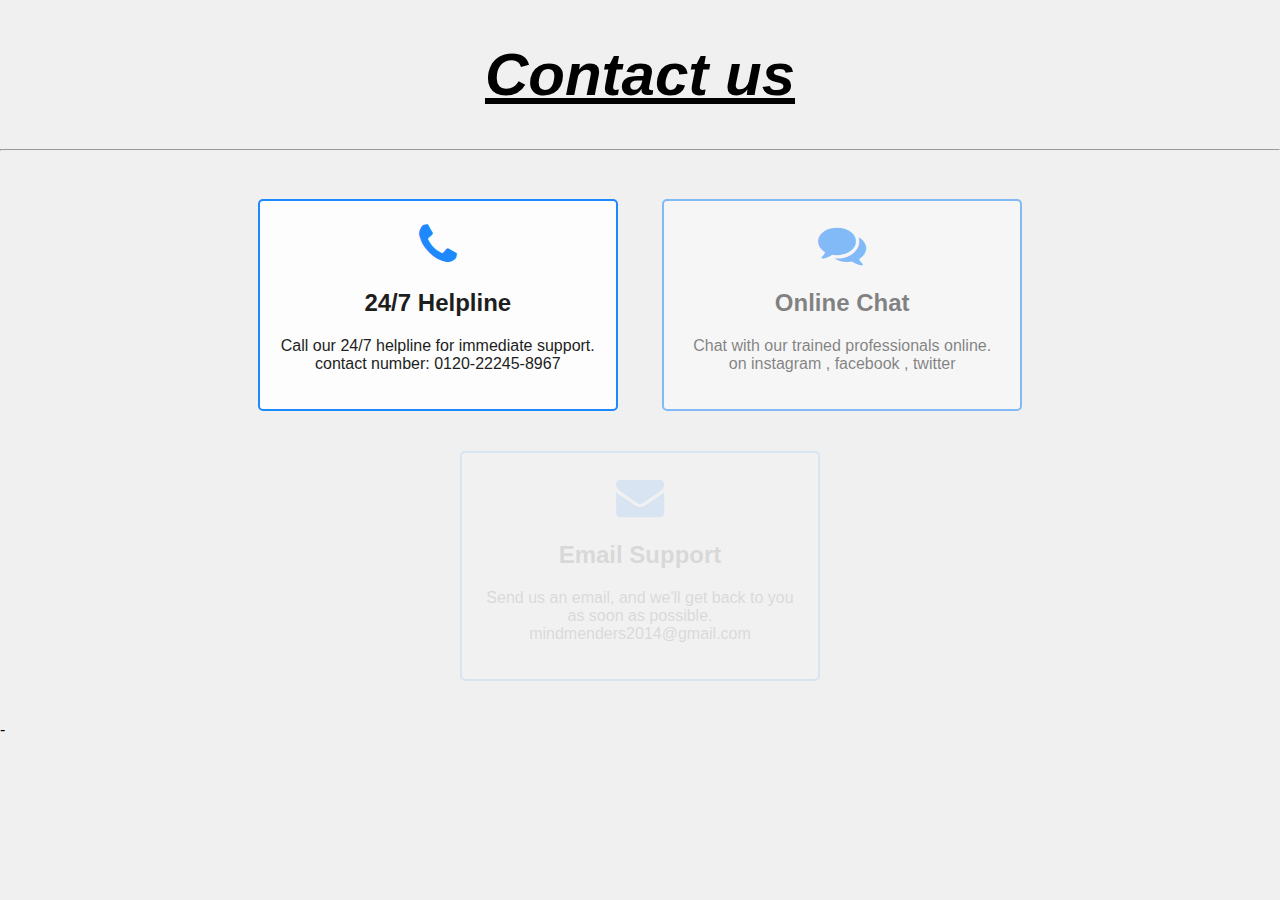
<file: contact.html>
<!DOCTYPE html>
<html lang="en">
<head>
    <meta charset="UTF-8">
    <meta name="viewport" content="width=device-width, initial-scale=1.0">
    <title>Get Help for Mental Health</title>
    <link rel="stylesheet" href="https://cdnjs.cloudflare.com/ajax/libs/font-awesome/4.7.0/css/font-awesome.min.css">
    <style>
h1
        {
      
            text-align: center;
    text-decoration:  underline;
font-size: 2rem;
        }
         body {
            font-family: Arial, sans-serif;
            background-color: #f0f0f0;
            margin: 0;
            padding: 0;
        }

        .container {
            max-width: 1200px;
            margin: 0 auto;
            padding: 20px;
            text-align: center;
        }

        .box {
            background-color: #fff;
            border: 2px solid #007BFF;
            border-radius: 5px;
            padding: 20px;
            margin: 20px;
            display: inline-block;
            width: calc(33.33% - 40px); /* Three boxes in a row with margins */
            box-sizing: border-box;
            vertical-align: top;
            position: relative;
        }

        .box-icon {
            font-size: 48px;
            color: #007BFF;
        }

        .box-title {
            font-size: 24px;
            margin-top: 20px;
        }

        .box-description {
            font-size: 16px;
            margin-top: 10px;
        }

    </style> 
</head>
<body>
    <header>
        <h1 style="font-size: 60px;">
         <i>   Contact us </i> 
        </h1>
        <hr>
    </header>
    <div class="container">
        <div class="box">
            <i class="fa fa-phone box-icon"></i>
            <h2 class="box-title">24/7 Helpline</h2>
            <p class="box-description">Call our 24/7 helpline for immediate support.  contact number: 0120-22245-8967</p>
            
        </div>

        <div class="box">
            <i class="fa fa-comments box-icon"></i>
            <h2 class="box-title">Online Chat</h2>
            <p class="box-description">Chat with our trained professionals online.  on instagram , facebook , twitter </p>
        </div>

        <div class="box">
            <i class="fa fa-envelope box-icon"></i>
            <h2 class="box-title">Email Support</h2>
            <p class="box-description">Send us an email, and we'll get back to you as soon as possible. <br> mindmenders2014@gmail.com</p>
        </div>
    </div>


    <script src="https://cdnjs.cloudflare.com/ajax/libs/gsap/3.9.1/gsap.min.js"></script>

    <script>
      
        gsap.from(".box", {
            duration: 1,
            opacity: 0,
            stagger: 0.2, 
            ease: "power2.inOut"
        });
    </script> -
</body>
</html>
</file>
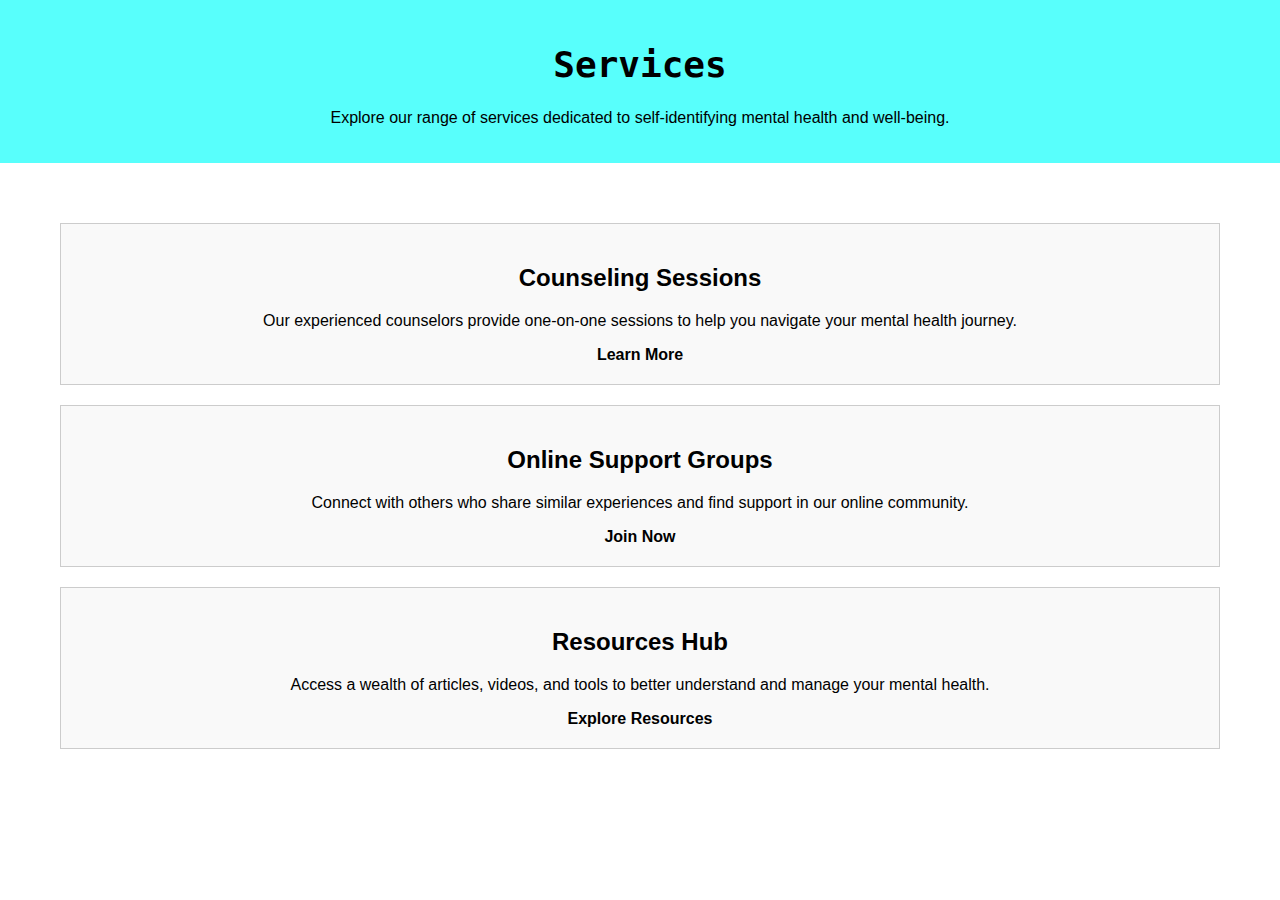
<file: services.html>
<!DOCTYPE html>
<html lang="en">
<head>
    <meta charset="UTF-8">
    <meta name="viewport" content="width=device-width, initial-scale=1.0">
    <title>Services</title>
    <style>
        /* Reset some default styles */
        body {
            margin: 0;
            padding: 0;
            font-family: 'Arial', sans-serif;
        }

        /* Header styles */
        header {
            background-color: #58fffc;
            color: #000000;
            padding: 20px;
            text-align: center;
            font-family:  monospace;
        }

        /* Services section styles */
        .services {
            padding: 40px;
        }

        /* Service box styles */
        .service {
            border: 1px solid #ccc;
            padding: 20px;
            margin: 20px;
            background-color: #f9f9f9;
            transition: transform 0.2s, box-shadow 0.2s;
            text-align: center;
        }

        .service:hover {
            transform: scale(1.05);
            box-shadow: 0 4px 8px rgba(0, 0, 0, 0.2);
        }

        /* Link styles */
        .service a {
            text-decoration: none;
            color: #000000;
            font-weight: bold;
        }

        /* Additional styles for headings and animations */
        h1 {
            font-size: 36px;
            transition: color 0.2s;
            cursor: pointer;
        }

     
        h2 {
            font-size: 24px;
        }

        h3 {
            font-size: 18px;
        }

        /* Custom font family */
    h2, h3, p {
            font-family: 'Roboto', sans-serif;
        }

        .service a:hover
        {
            color: #e00c0c;
        }
    </style>
</head>
<body>
    <header>
        <h1>Services</h1>
        <p>Explore our range of services dedicated to self-identifying mental health and well-being.</p>
    </header>

    <section class="services">
        <div class="service">
            <h2>Counseling Sessions</h2>
            <p>Our experienced counselors provide one-on-one sessions to help you navigate your mental health journey.</p>
            <a href="https://www.vandrevalafoundation.com/free-counseling" target="_blank">Learn More</a>
        </div>

        <div class="service">
            <h2>Online Support Groups</h2>
            <p>Connect with others who share similar experiences and find support in our online community.</p>
            <a href="https://themindclan.com/sharing_spaces/" target="_blank">Join Now</a>
        </div>

        <div class="service">
            <h2>Resources Hub</h2>
            <p>Access a wealth of articles, videos, and tools to better understand and manage your mental health.</p>
            <a href="https://dmh.lacounty.gov/resources/">Explore Resources</a>
        </div>

        <!-- Add more service boxes as needed -->

    </section>
</body>
</html>
</file>
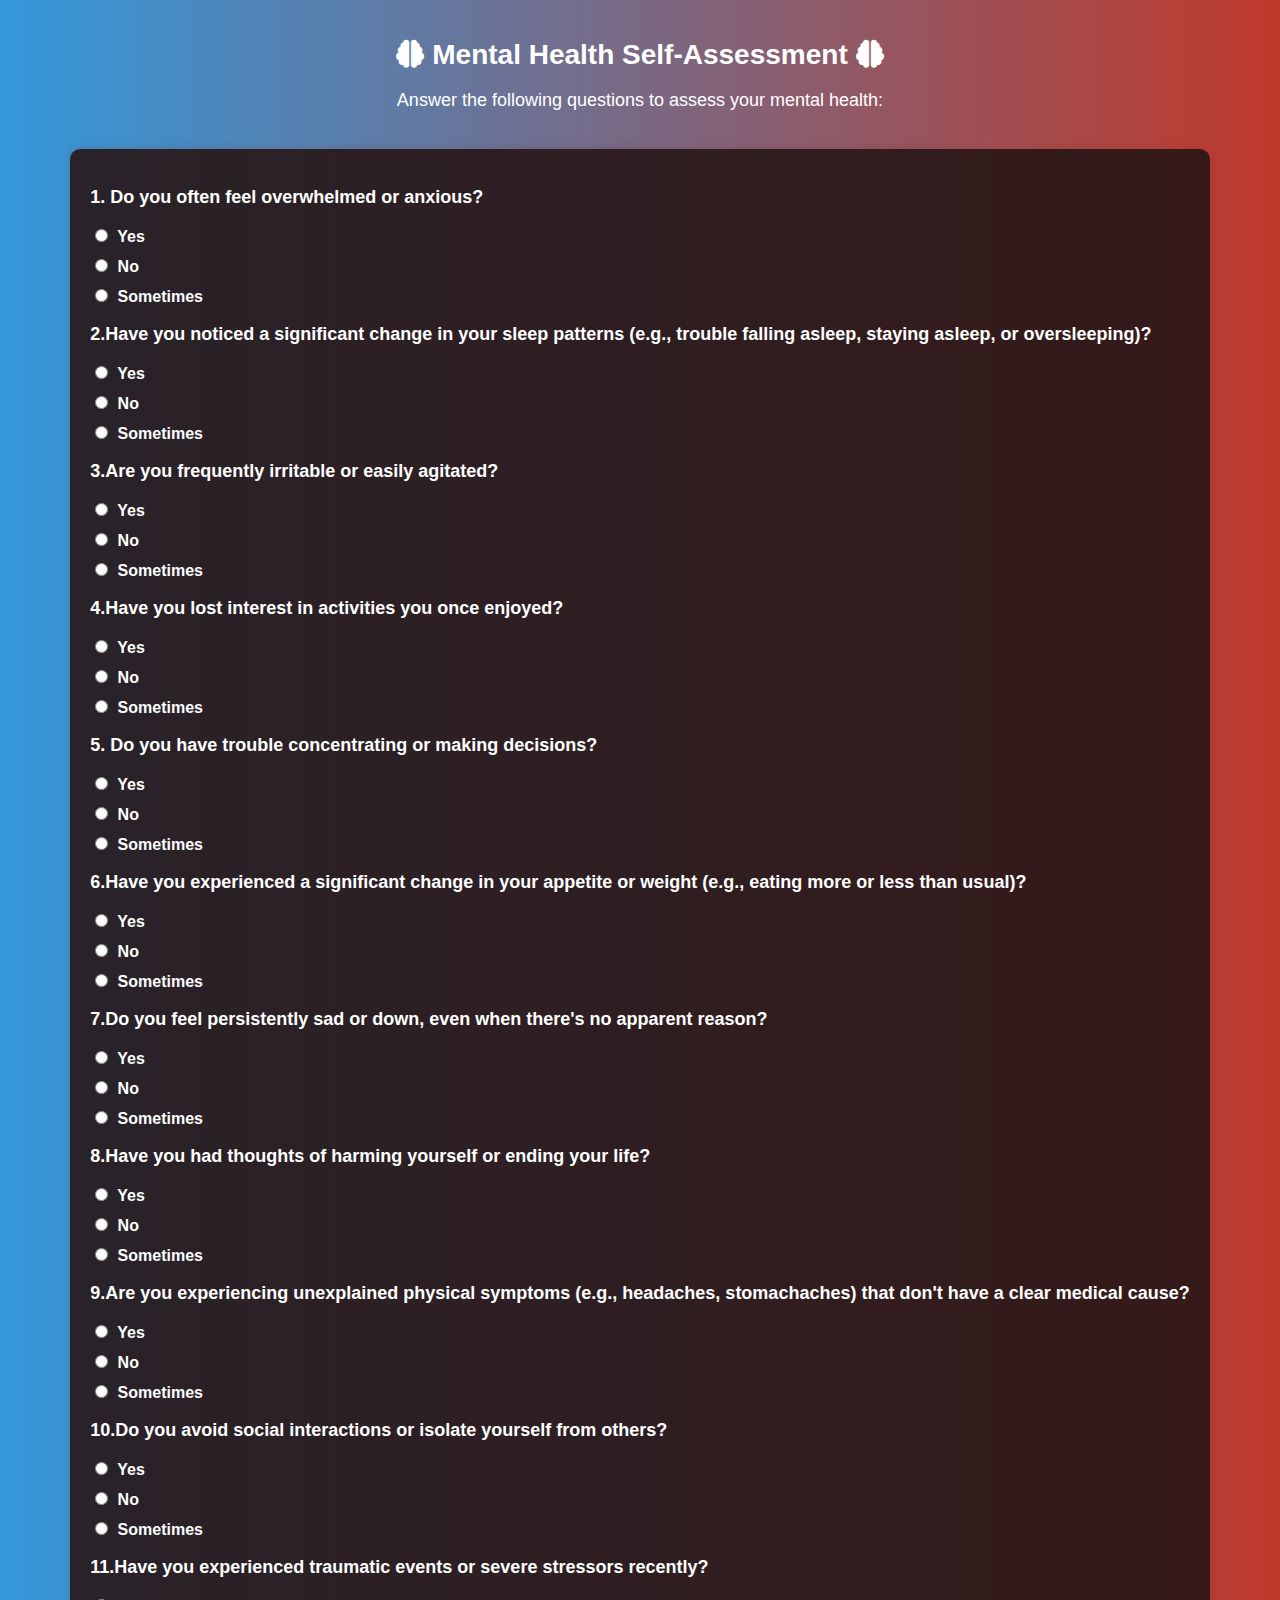
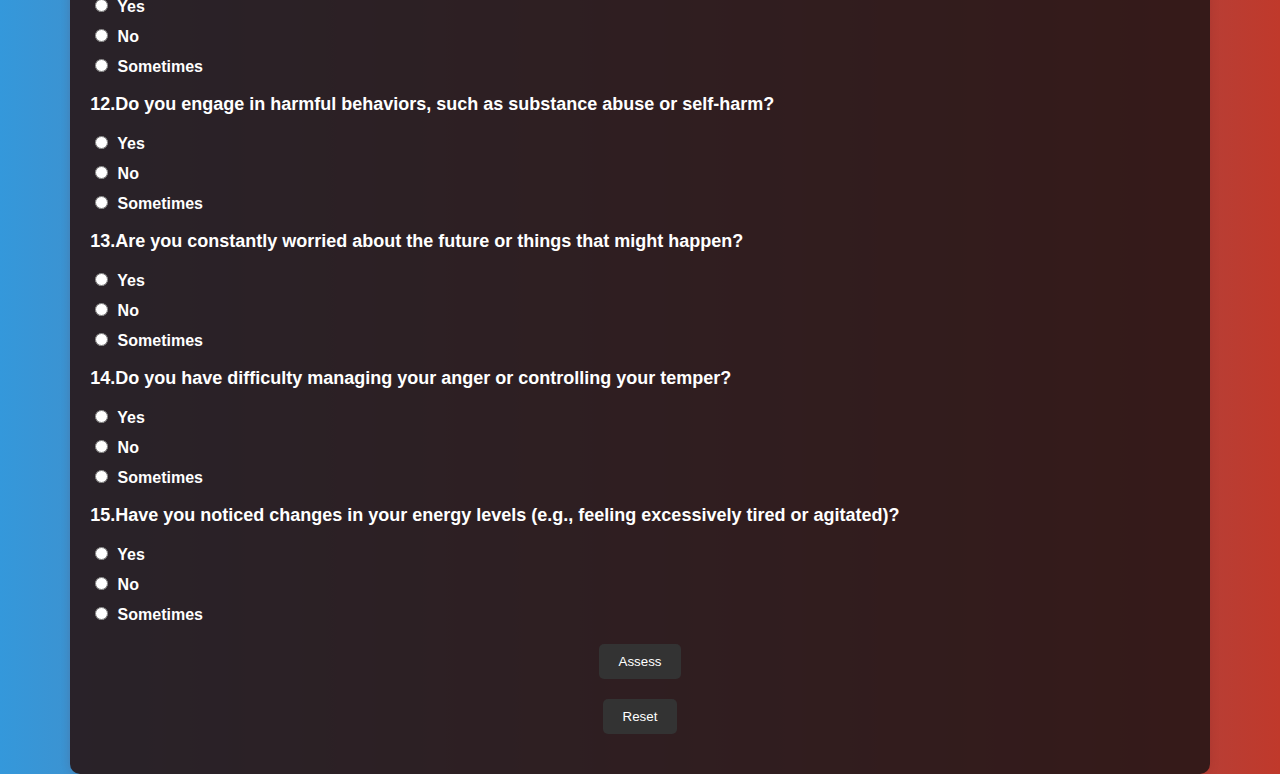
<file: test.html>
<!DOCTYPE html>
<html lang="en">
<head>
    <meta charset="UTF-8">
    <meta name="viewport" content="width=device-width, initial-scale=1.0">
    <title>Mental Health Assessment</title>
    <link rel="stylesheet" href="https://cdnjs.cloudflare.com/ajax/libs/font-awesome/6.0.0-beta3/css/all.min.css">
    <style>
        body {
            font-family: Arial, sans-serif;
            background: linear-gradient(to right, #3498db, #c0392b);
            color: #fff;
            margin: 0;
            padding: 0;
            display: flex;
            flex-direction: column;
            align-items: center;
            min-height: 100vh;
        }
*{
    scroll-behavior: smooth;
}
        header {
            text-align: center;
            margin-top: 20px;
            color: #fff;
        }

        h1 {
            font-size: 28px;
        }

        p {
            font-size: 18px;
        }

        form {
            max-width: 90%;
            padding: 20px;
            background-color: rgba(39, 22, 22, 0.9);
            border-radius: 10px;
            box-shadow: 0px 0px 10px rgba(110, 29, 29, 0.185);
            margin-top: 20px;
        }

        label {
            display: block;
            margin-bottom: 10px;
            font-weight: bold;
        }

        input[type="radio"] {
            margin-right: 5px;
        }

        button {
            display: block;
            margin: 20px auto;
            padding: 10px 20px;
            background-color: #333;
            color: #fff;
            border: none;
            border-radius: 5px;
            cursor: pointer;
            transition: background-color 0.3s ease;
        }

        button:hover {
            background-color: #555;
        }

        #assessmentResult {
            text-align: center;
            font-weight: bold;
            margin-top: 20px;
            padding: 20px;
            background-color: rgba(255, 255, 255, 0.9);
            border-radius: 10px;
            color: #333;
            font-size: 18px;
            display: none;
        }


input[type="radio"]:hover
{
    cursor: pointer;
}
    </style>
    <script src="https://cdnjs.cloudflare.com/ajax/libs/gsap/3.9.1/gsap.min.js"></script>
    <script>
        gsap.to("body", { duration: 2, opacity: 1 });
        gsap.to("form", { duration: 2, opacity: 1 });
        gsap.to("#assessmentResult", { duration: 2, opacity: 1 });

        function assessMentalHealth() {
            const numQuestions = 17;
            let totalScore = 0;

            // Calculate the total score
            for (let i = 1; i <= numQuestions; i++) {
                const questionName = `question${i}`;
                const value = document.querySelector(`input[name="${questionName}"]:checked`);

                if (value && value.value === "1") {
                    // Increase the score if the answer is "Yes"
                    totalScore++;
                }
            }

            // Determine mental health status based on the score (you can define your own criteria)
            let status = '';
            if (totalScore <= 5) {
                status = 'You appear to be in good mental health.';
            } else if (totalScore <= 10) {
                status = 'You may be experiencing some stress or mild mental health challenges.';
            } else {
                status = 'You may be experiencing significant mental health challenges. Please seek professional help.';
            }

            // Display the result
            document.getElementById('assessmentResult').textContent = status;
            document.getElementById('assessmentResult').style.display = 'block';
        }
    </script>
    
</head>
<body>
    <header>

        <h1><i class="fas fa-brain"></i> Mental Health Self-Assessment <i class="fas fa-brain"></i></h1>
        <p>Answer the following questions to assess your mental health:</p>
      
    </header>
    <form>
        <p style="font-size: 18px; font-weight: bold;">1. Do you often feel overwhelmed or anxious?</p>
        <label><input type="radio" name="question1" value="1" required> Yes</label>
        <label><input type="radio" name="question1" value="0" required> No</label>
        <label><input type="radio" name="question1" value="1" required> Sometimes</label>


        

        <p style="font-size: 18px; font-weight: bold;">2.Have you noticed a significant change in your sleep patterns (e.g., trouble falling asleep, staying asleep, or oversleeping)?</p>
        <label><input type="radio" name="question2" value="1" required> Yes</label>
        <label><input type="radio" name="question2" value="0" required> No</label>
        <label><input type="radio" name="question2" value="1" required> Sometimes</label>
        
        <p style="font-size: 18px; font-weight: bold;">3.Are you frequently irritable or easily agitated?</p>
        <label><input type="radio" name="question3" value="1" required> Yes</label>
        <label><input type="radio" name="question3" value="0" required> No</label>
        <label><input type="radio" name="question3" value="1" required> Sometimes</label>
        
        <p style="font-size: 18px; font-weight: bold;">4.Have you lost interest in activities you once enjoyed?</p>
        <label><input type="radio" name="question4" value="1" required> Yes</label>
        <label><input type="radio" name="question4" value="0" required> No</label>
        <label><input type="radio" name="question4" value="1" required> Sometimes</label>
        
        <p style="font-size: 18px; font-weight: bold;">5. Do you have trouble concentrating or making decisions?</p>
        <label><input type="radio" name="question5" value="1" required> Yes</label>
        <label><input type="radio" name="question5" value="0" required> No</label>
        <label><input type="radio" name="question5" value="1" required> Sometimes</label>
        
        <p style="font-size: 18px; font-weight: bold;">6.Have you experienced a significant change in your appetite or weight (e.g., eating more or less than usual)?</p>
        <label><input type="radio" name="question6" value="1" required> Yes</label>
        <label><input type="radio" name="question6" value="0" required> No</label>
        <label><input type="radio" name="question6" value="1" required> Sometimes</label>
        
        <p style="font-size: 18px; font-weight: bold;">7.Do you feel persistently sad or down, even when there's no apparent reason?</p>
        <label><input type="radio" name="question7" value="1" required> Yes</label>
        <label><input type="radio" name="question7" value="0" required> No</label> 
        <label><input type="radio" name="question7" value="1" required> Sometimes</label>
        
        <p style="font-size: 18px; font-weight: bold;">8.Have you had thoughts of harming yourself or ending your life?</p>
        <label><input type="radio" name="question8" value="1" required> Yes</label>
        <label><input type="radio" name="question8" value="0" required> No</label>
        <label><input type="radio" name="question8" value="1" required> Sometimes</label>
        
        <p style="font-size: 18px; font-weight: bold;">9.Are you experiencing unexplained physical symptoms (e.g., headaches, stomachaches) that don't have a clear medical cause?</p>
        <label><input type="radio" name="question9" value="1" required> Yes</label>
        <label><input type="radio" name="question9" value="0" required> No</label>
        <label><input type="radio" name="question9" value="1" required> Sometimes</label>
        
        <p style="font-size: 18px; font-weight: bold;">10.Do you avoid social interactions or isolate yourself from others?</p>
        <label><input type="radio" name="question10" value="1" required> Yes</label>
        <label><input type="radio" name="question10" value="0" required> No</label>
        <label><input type="radio" name="question10" value="1" required> Sometimes</label>
        
        <p style="font-size: 18px; font-weight: bold;">11.Have you experienced traumatic events or severe stressors recently?</p>
        <label><input type="radio" name="question11" value="1" required> Yes</label>
        <label><input type="radio" name="question11" value="0" required> No</label>
        <label><input type="radio" name="question11" value="1" required> Sometimes</label>
        
        <p style="font-size: 18px; font-weight: bold;">12.Do you engage in harmful behaviors, such as substance abuse or self-harm?</p>
        <label><input type="radio" name="question12" value="1" required> Yes</label>
        <label><input type="radio" name="question12" value="0" required> No</label>
        <label><input type="radio" name="question12" value="1" required> Sometimes</label>
        
        <p style="font-size: 18px; font-weight: bold;">13.Are you constantly worried about the future or things that might happen?</p>
        <label><input type="radio" name="question13" value="1" required> Yes</label>
        <label><input type="radio" name="question13" value="0" required> No</label>
         <label><input type="radio" name="question13" value="1" required> Sometimes</label>
        
        <p style="font-size: 18px; font-weight: bold;">14.Do you have difficulty managing your anger or controlling your temper?</p>
        <label><input type="radio" name="question14" value="1" required> Yes</label>
        <label><input type="radio" name="question14" value="0" required> No</label>
        <label><input type="radio" name="question14" value="1" required> Sometimes</label>
        
        <p style="font-size: 18px; font-weight: bold;">15.Have you noticed changes in your energy levels (e.g., feeling excessively tired or agitated)?</p>
        <label><input type="radio" name="question15" value="1" required> Yes</label>
        <label><input type="radio" name="question15" value="0" required> No</label> 
        <label><input type="radio" name="question15" value="1" required> Sometimes</label>
        
        <!-- Add more questions here -->

        <button type="button" onclick="assessMentalHealth()">Assess</button>
        <button type="reset">Reset</button>
    </form>

    <div id="assessmentResult"></div>
</body>
</html>
</file>
